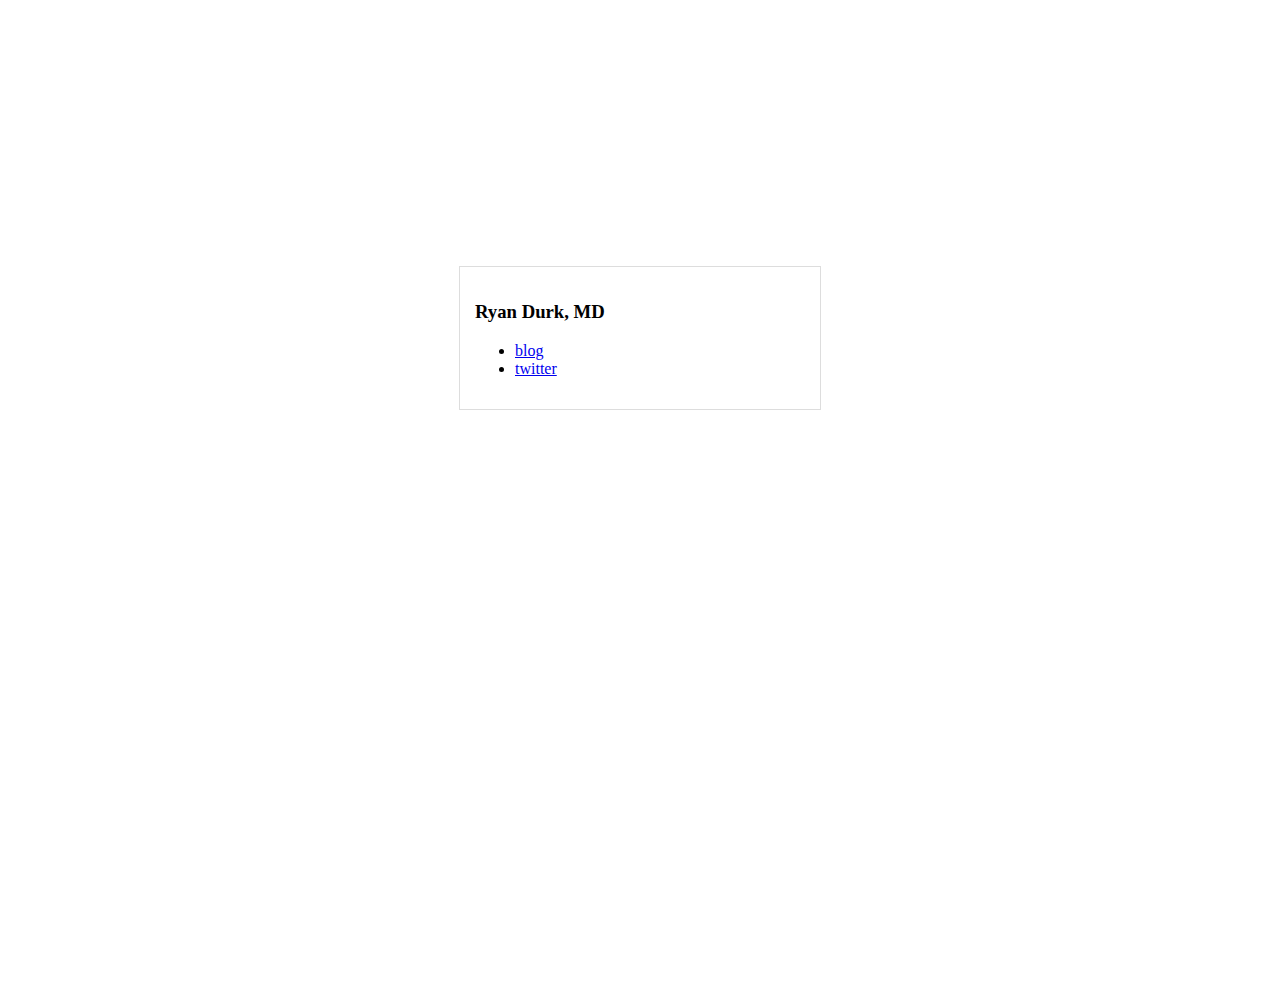
<file: index.html>
<!DOCTYPE html>
<html lang="en">
    <head>
	<meta name="generator" content="Hugo 0.54.0" />
        <meta charset="utf-8">
        <meta http-equiv="X-UA-Compatible" content="IE=edge">
        <meta name="viewport" content="width=device-width, initial-scale=1, shrink-to-fit=no">
        <meta name="description" content="">
        <meta name="author" content="">
        <title>Ryan Durk, MD</title>
	<link rel="stylesheet" href="https://stackpath.bootstrapcdn.com/bootstrap/4.1.3/css/bootstrap.min.css" integrity="sha384-MCw98/SFnGE8fJT3GXwEOngsV7Zt27NXFoaoApmYm81iuXoPkFOJwJ8ERdknLPMO" crossorigin="anonymous">
    <link rel="stylesheet" href="/homepage.css">
    </head>
    <body class="text-center">
        <div class="block">
                    <h3>Ryan Durk, MD</h3> 
                    <ul class="nav justify-content-center">
                        <li class="nav-item">
                            <a class="nav-link" href="/blog">blog</a>
                        </li>
                        <li class="nav-item">
                            <a class="nav-link" href="https://twitter.com/RyanDurk">twitter</a>
                        </li>
                    </ul>
        </div>
    </body>
</html>
</file>
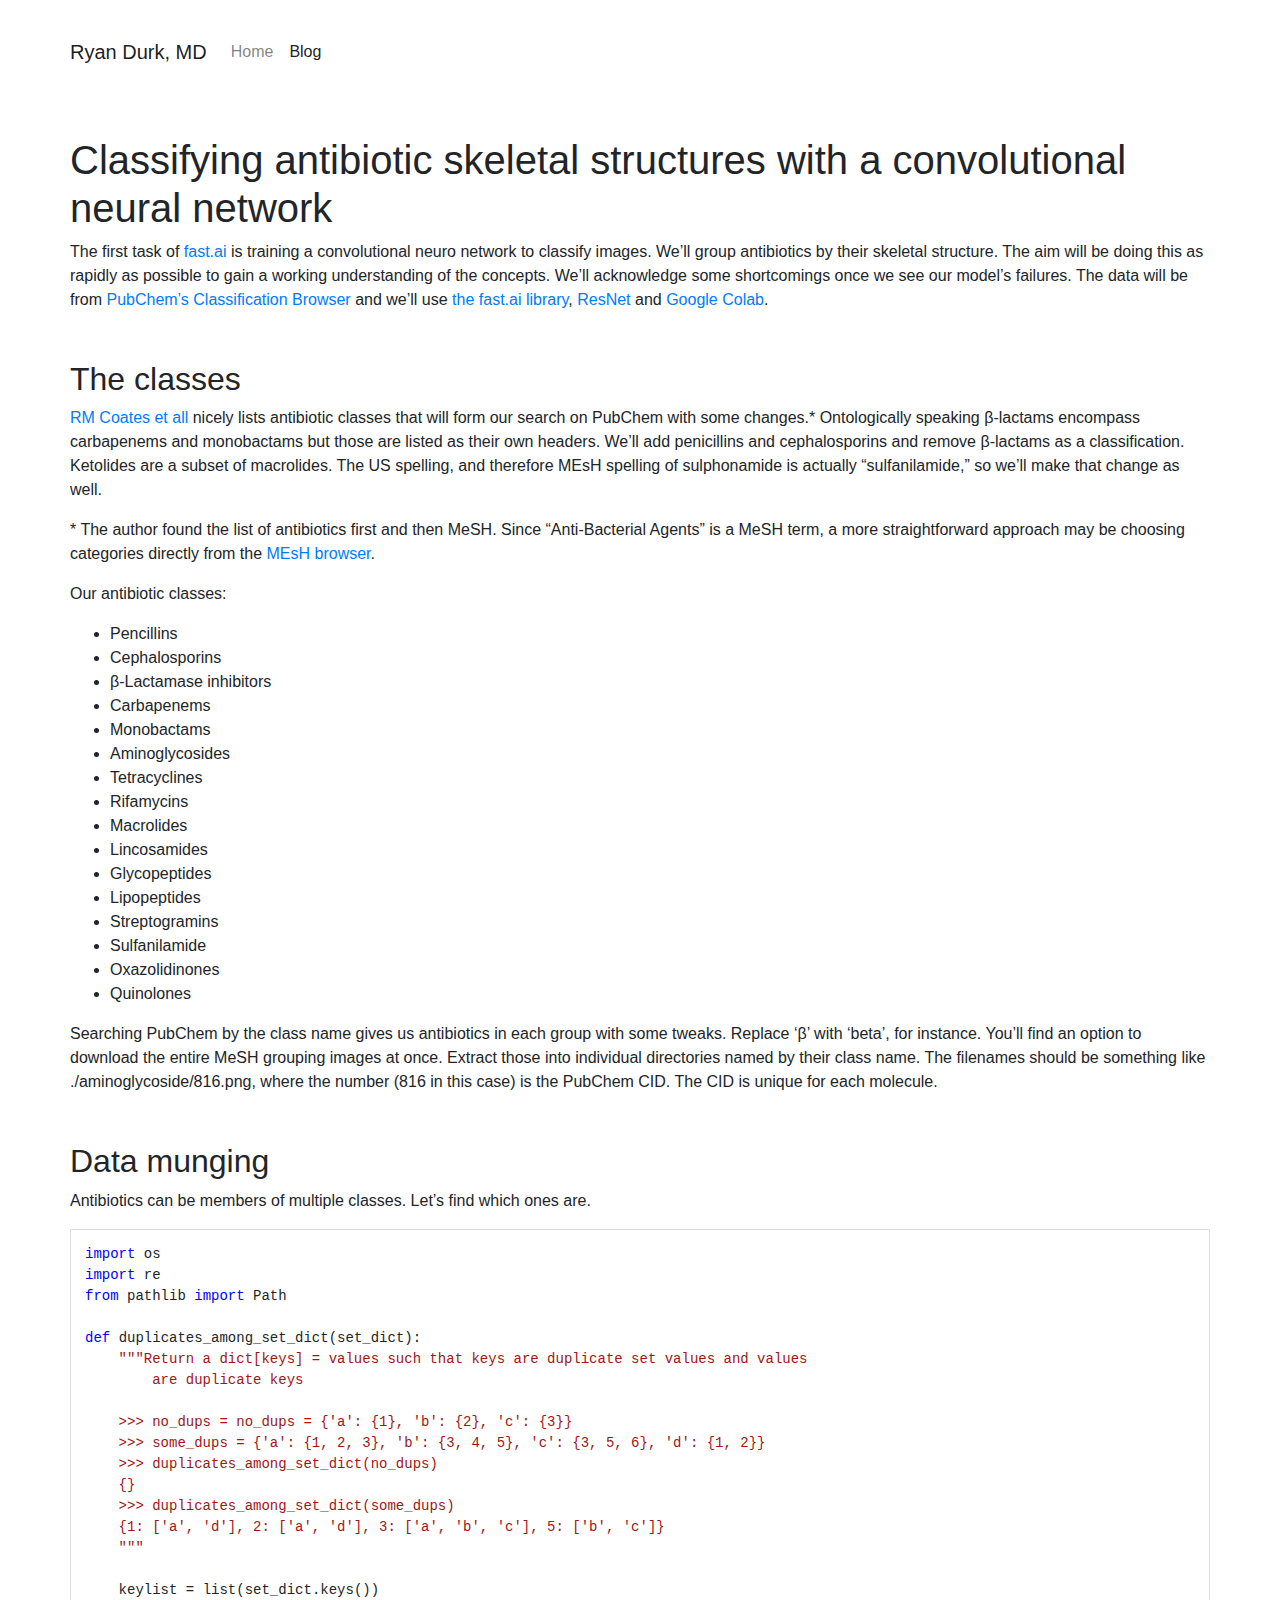
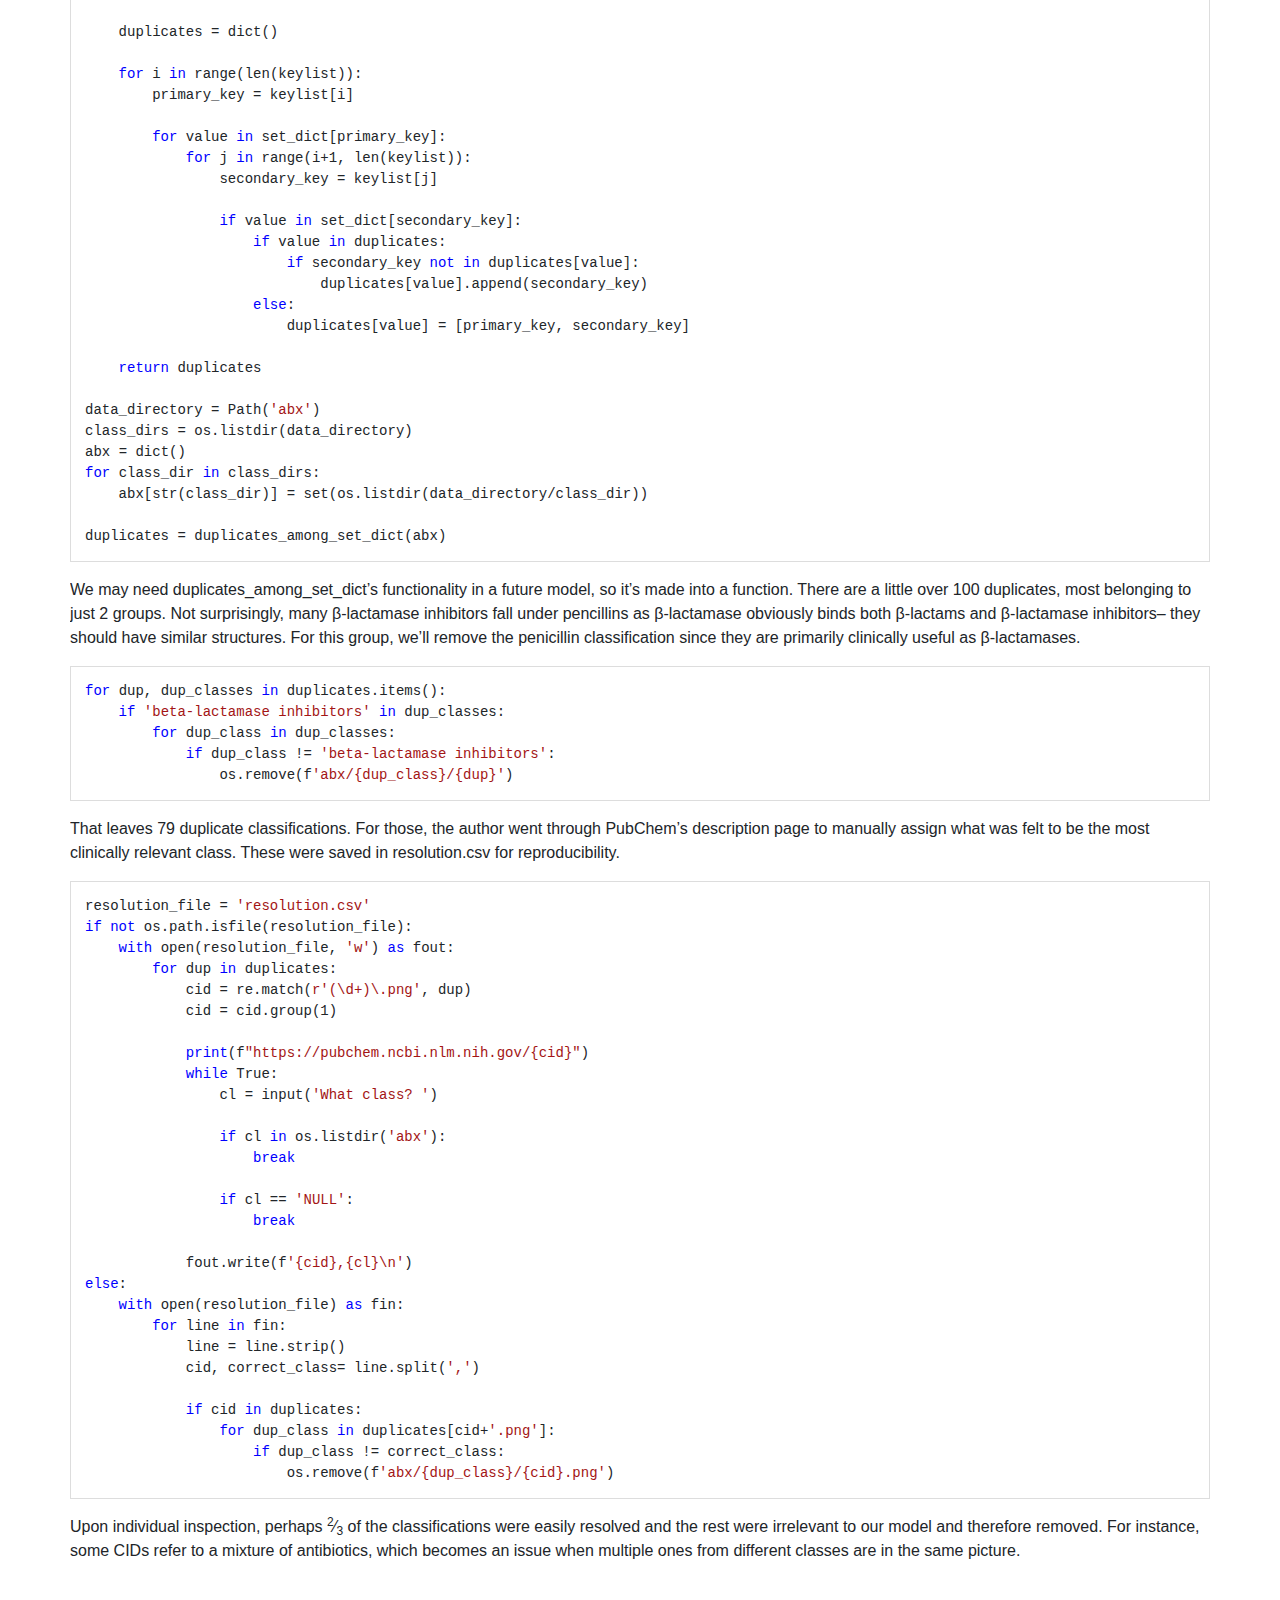
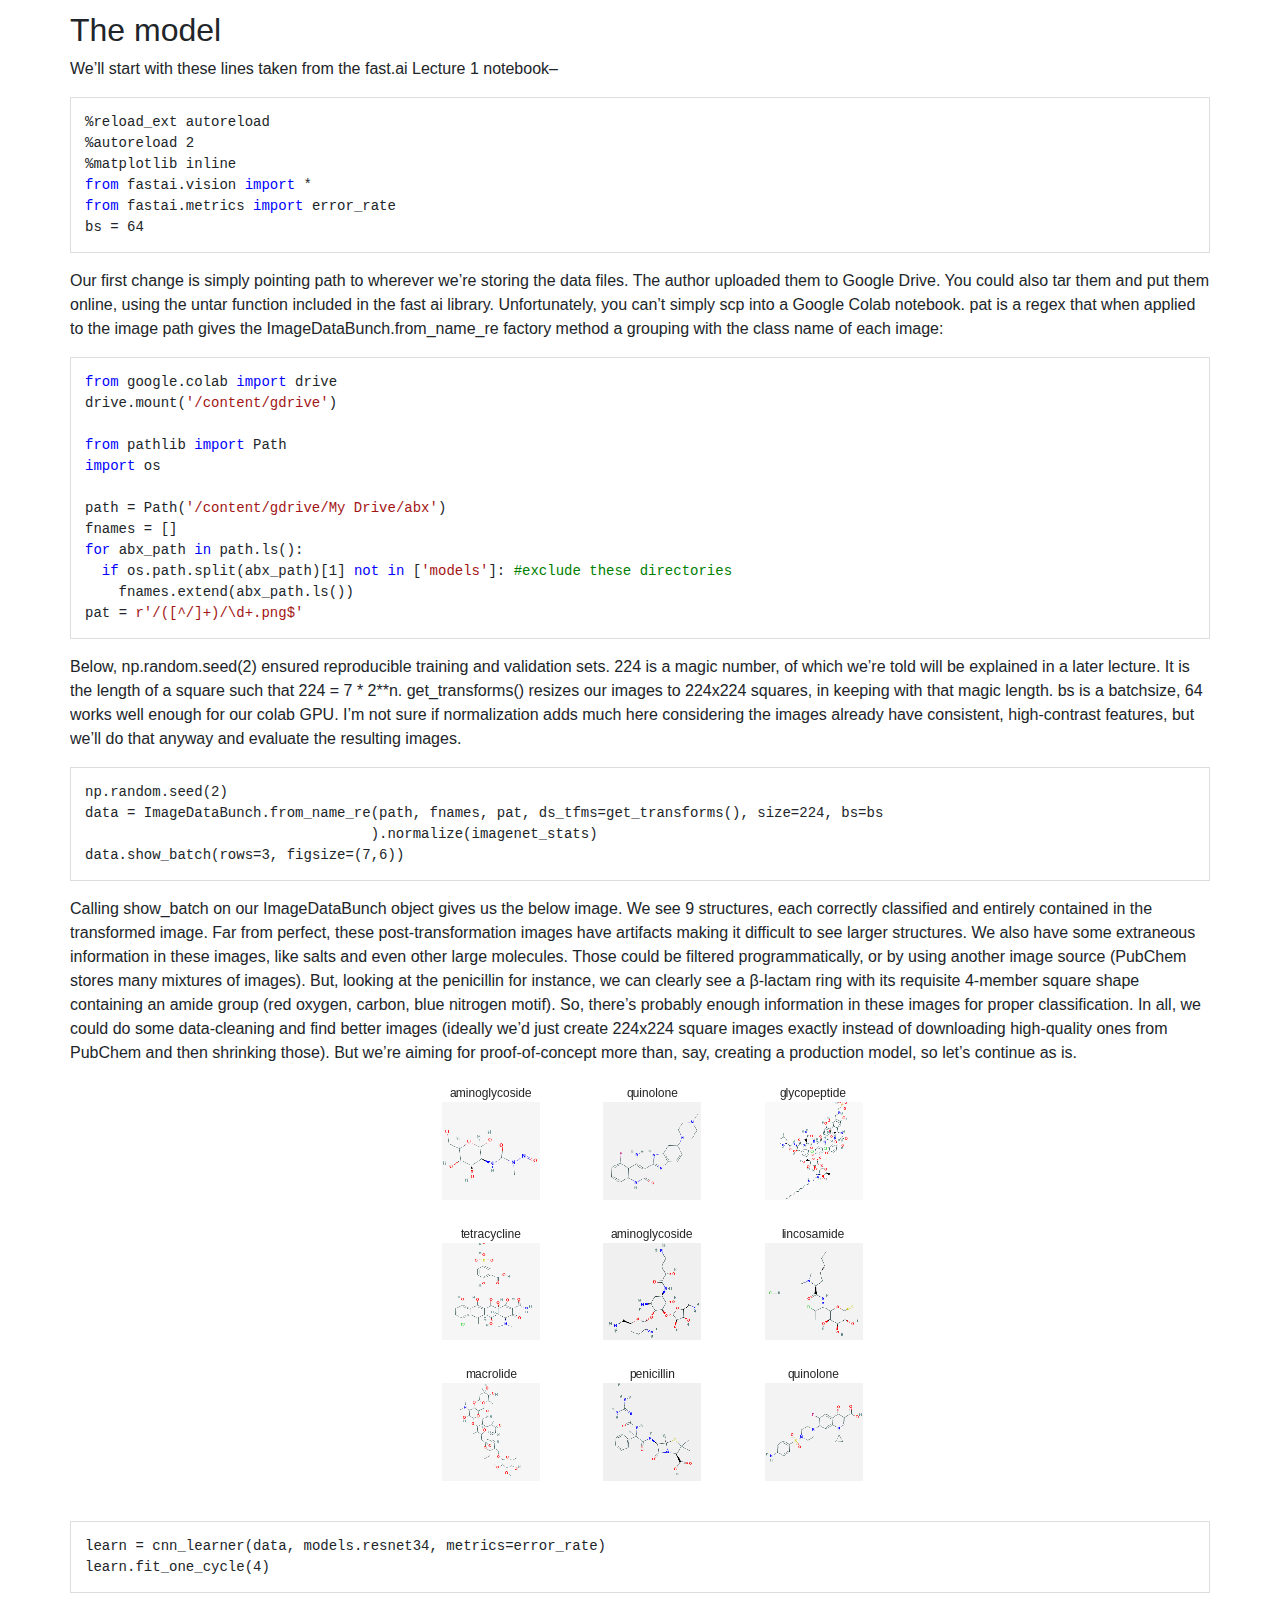
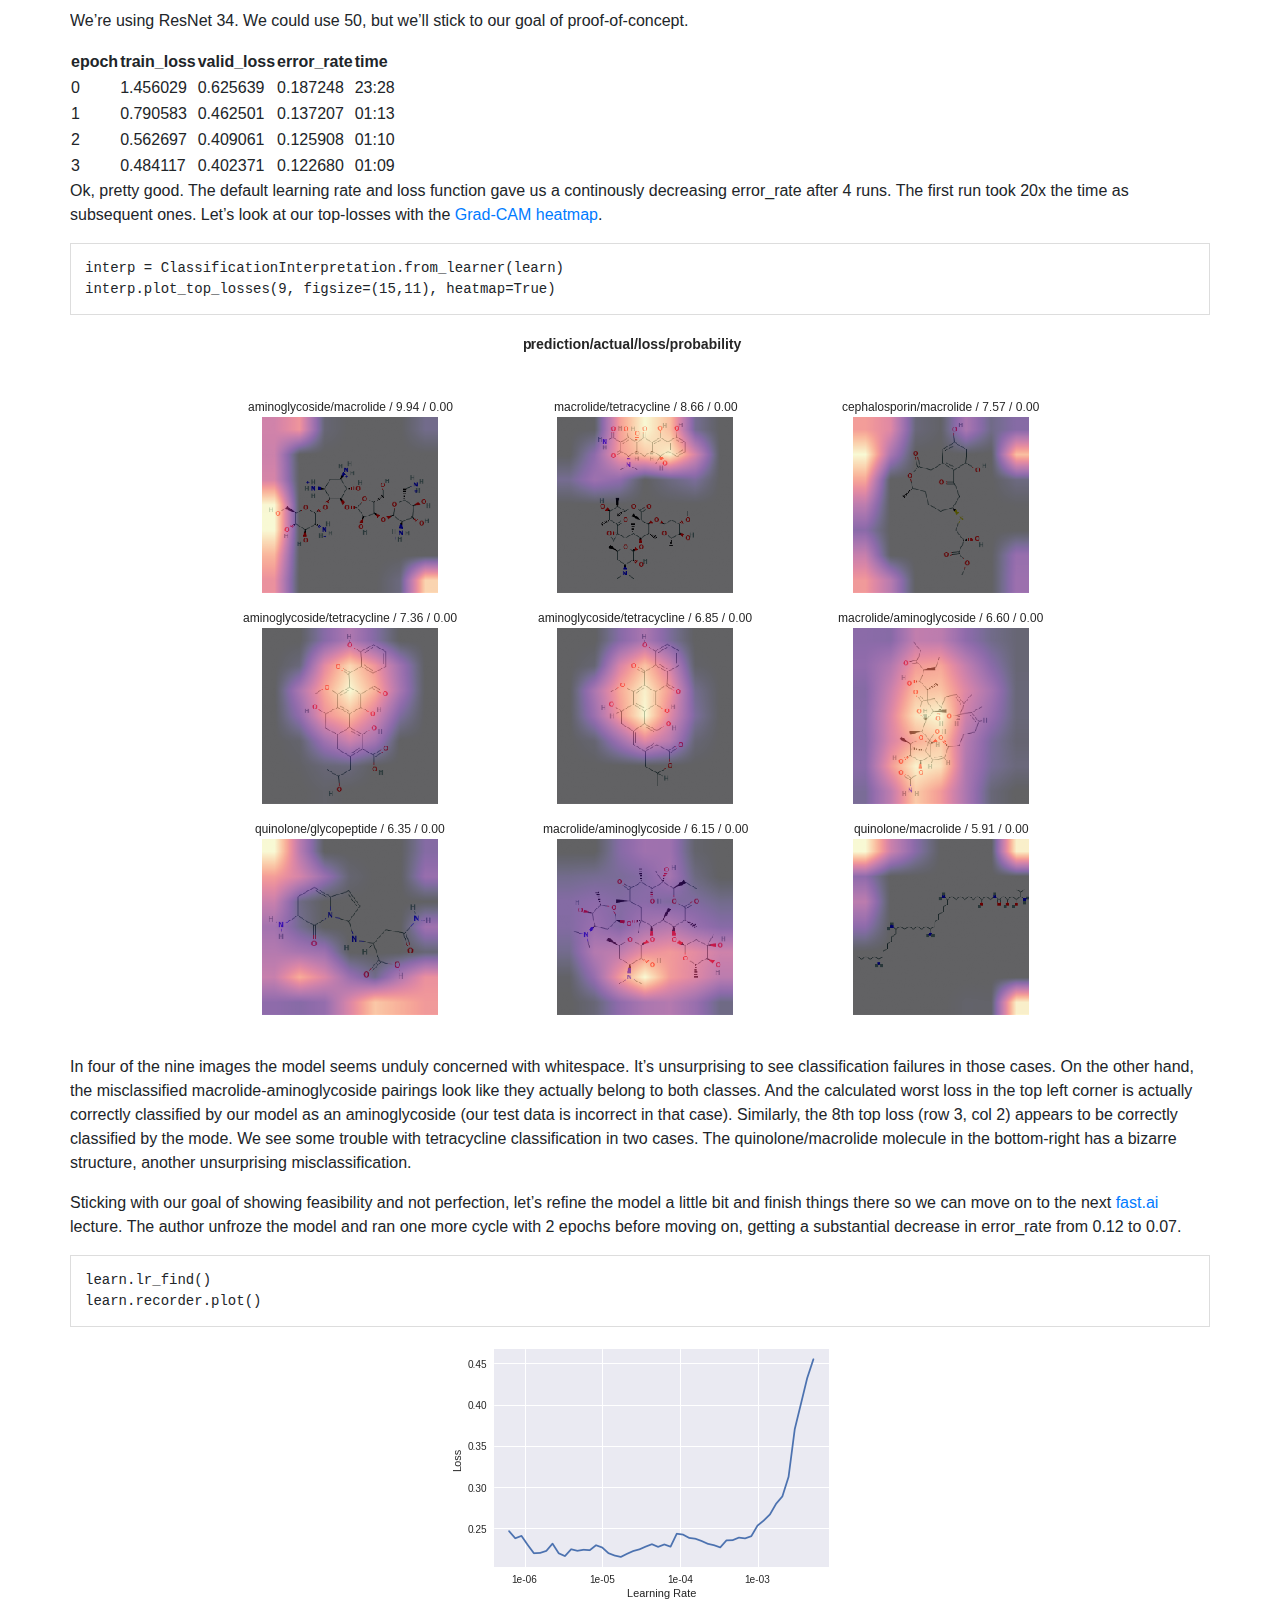
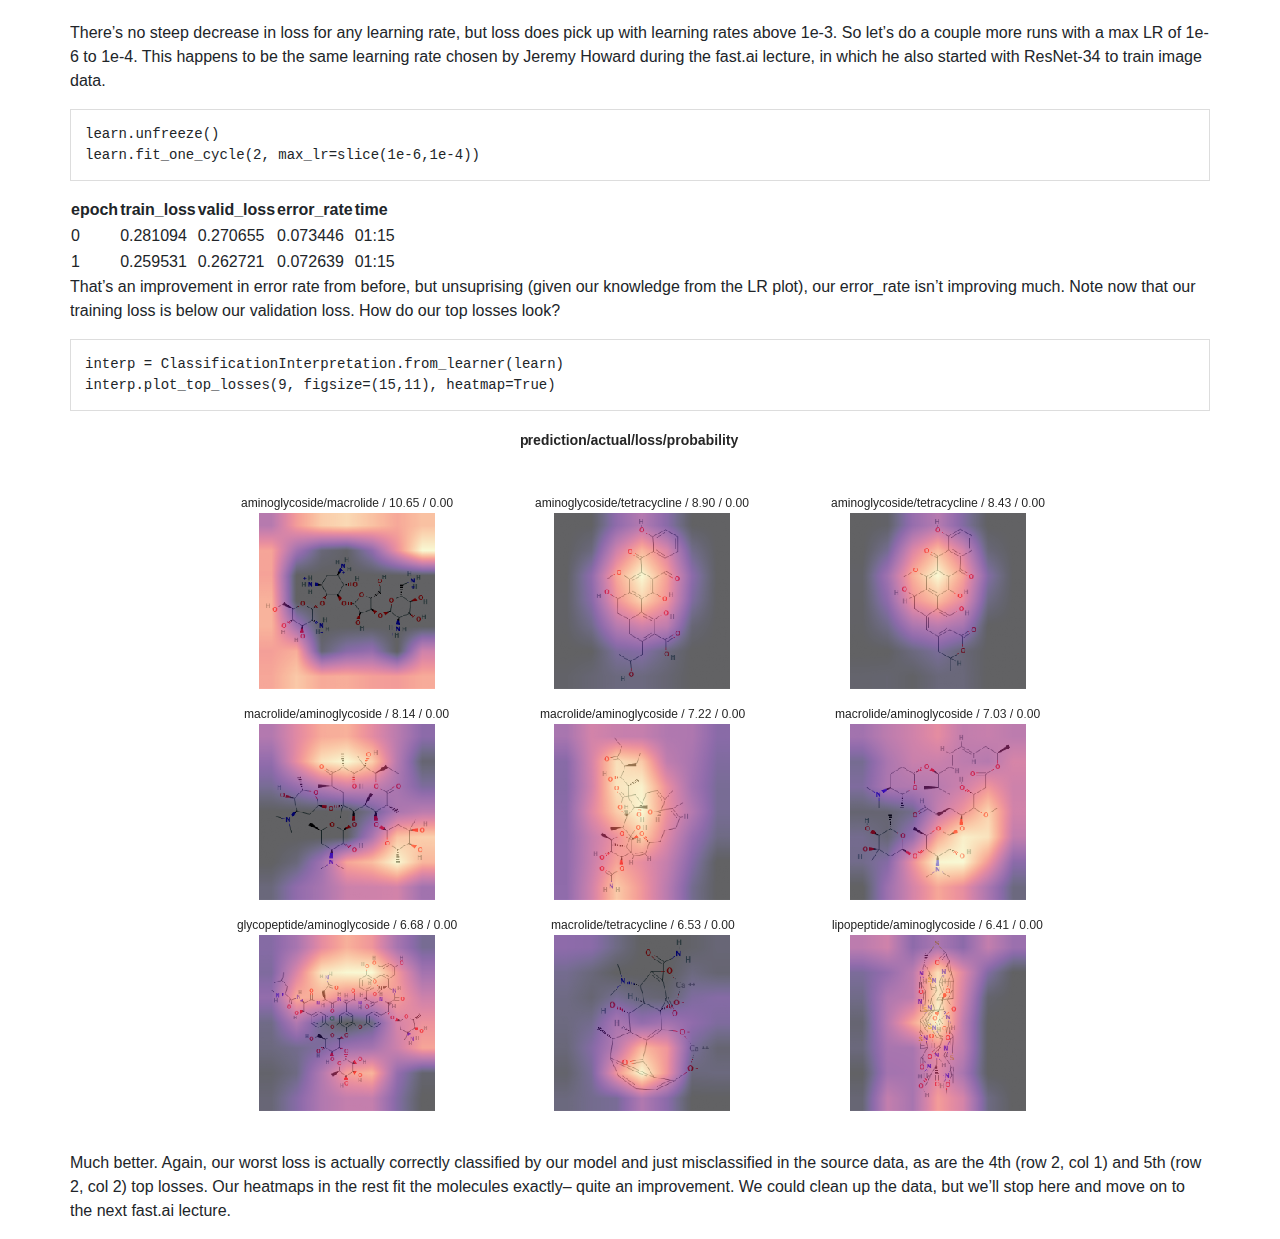
<file: blog/abx-cnn-classification/index.html>
<!DOCTYPE html> 
<html lang="en"> 
    <head> 
        <meta charset="utf-8"> 
        <meta http-equiv="X-UA-Compatible" content="IE=edge"> 
        <meta name="viewport" content="width=device-width, initial-scale=1, shrink-to-fit=no"> 
        <meta name="description" content=""> 
        <meta name="author" content=""> 
        <title>Classifying antibiotic skeletal structures with a convolutional neural network</title>         
        <link rel="stylesheet" href="https://stackpath.bootstrapcdn.com/bootstrap/4.3.1/css/bootstrap.min.css" integrity="sha384-ggOyR0iXCbMQv3Xipma34MD+dH/1fQ784/j6cY/iJTQUOhcWr7x9JvoRxT2MZw1T" crossorigin="anonymous">
        <link rel="stylesheet" href="/syntax.css">
        <link rel="stylesheet" href="/style.css"> 
    </head>     
    <body> 
        <div class="container"> 
            <div class="row"> 
                <div class="col-xs-12"> 
                    <nav class="navbar navbar-expand-lg navbar-light"> 
                        <a class="navbar-brand" href="/">Ryan Durk, MD</a> 
                        <button class="navbar-toggler" type="button" data-toggle="collapse" data-target="#navbarToggler25" aria-controls="navbarTogglerDemo01" aria-expanded="false" aria-label="Toggle navigation"> 
                            <span class="navbar-toggler-icon"></span> 
                        </button>                         

                        <div class="collapse navbar-collapse" id="navbarToggler25"> 
                            <ul class="navbar-nav mr-auto mt-2 mt-lg-0"> 
                                <li class="nav-item"> 
                                    <a class="nav-link" href="/">Home <span class="sr-only">(current)</span></a> 
                                </li>                                 

                                <li class="nav-item active">
                                    <a class="nav-link" href="/blog">Blog</a>
                                </li>                                                                                                   
                            </ul>                                                          
                        </div>                         
                    </nav>                     
                </div>
                <div class="col-xs-12 scroll_x"> 
                    <section id="main">
                        <h1 id="title">Classifying antibiotic skeletal structures with a convolutional neural network</h1>
                            <article id="content">
                            

<p>The first task of <a href="https://www.fast.ai">fast.ai</a> is training a convolutional neuro network to classify images. We&rsquo;ll group antibiotics by their skeletal structure. The aim will be doing this as rapidly as possible to gain a working understanding of the concepts. We&rsquo;ll acknowledge some shortcomings once we see our model&rsquo;s failures. The data will be from <a href="https://pubchem.ncbi.nlm.nih.gov/classification/#hid=1">PubChem&rsquo;s Classification Browser</a> and we&rsquo;ll use <a href="https://docs.fast.ai/">the fast.ai library</a>, <a href="https://arxiv.org/abs/1512.03385">ResNet</a> and <a href="https://colab.research.google.com/">Google Colab</a>.</p>

<h2 id="the-classes">The classes</h2>

<p><a href="https://www.ncbi.nlm.nih.gov/pmc/articles/PMC3085877/">RM Coates et all</a> nicely lists antibiotic classes that will form our search on PubChem with some changes.* Ontologically speaking  &beta;-lactams encompass carbapenems and monobactams but those are listed as their own headers. We&rsquo;ll add penicillins and cephalosporins and remove &beta;-lactams as a classification. Ketolides are a subset of macrolides. The US spelling, and therefore MEsH spelling of sulphonamide is actually &ldquo;sulfanilamide,&rdquo; so we&rsquo;ll make that change as well.</p>

<p>* The author found the list of antibiotics first and then MeSH. Since &ldquo;Anti-Bacterial Agents&rdquo; is a MeSH term, a more straightforward approach may be choosing categories directly from the <a href="https://meshb.nlm.nih.gov/record/ui?name=Anti-Bacterial%20Agents">MEsH browser</a>.</p>

<p>Our antibiotic classes:</p>

<ul>
<li>Pencillins</li>
<li>Cephalosporins</li>
<li>&beta;-Lactamase inhibitors</li>
<li>Carbapenems</li>
<li>Monobactams</li>
<li>Aminoglycosides</li>
<li>Tetracyclines</li>
<li>Rifamycins</li>
<li>Macrolides</li>
<li>Lincosamides</li>
<li>Glycopeptides</li>
<li>Lipopeptides</li>
<li>Streptogramins</li>
<li>Sulfanilamide</li>
<li>Oxazolidinones</li>
<li>Quinolones</li>
</ul>

<p>Searching PubChem by the class name gives us antibiotics in each group with some tweaks. Replace &lsquo;&beta;&rsquo; with &lsquo;beta&rsquo;, for instance. You&rsquo;ll find an option to download the entire MeSH grouping images at once. Extract those into individual directories named by their class name. The filenames should be something like ./aminoglycoside/816.png, where the number (816 in this case) is the PubChem CID. The CID is unique for each molecule.</p>

<h2 id="data-munging">Data munging</h2>

<p>Antibiotics can be members of multiple classes. Let&rsquo;s find which ones are.</p>
<div class="highlight"><pre class="chroma"><code class="language-duplicates.py" data-lang="duplicates.py"><span class="kn">import</span> <span class="nn">os</span>
<span class="kn">import</span> <span class="nn">re</span>
<span class="kn">from</span> <span class="nn">pathlib</span> <span class="kn">import</span> <span class="n">Path</span>

<span class="k">def</span> <span class="nf">duplicates_among_set_dict</span><span class="p">(</span><span class="n">set_dict</span><span class="p">):</span>
    <span class="s2">&#34;&#34;&#34;Return a dict[keys] = values such that keys are duplicate set values and values
</span><span class="s2">        are duplicate keys
</span><span class="s2">
</span><span class="s2">    &gt;&gt;&gt; no_dups = no_dups = {&#39;a&#39;: {1}, &#39;b&#39;: {2}, &#39;c&#39;: {3}}
</span><span class="s2">    &gt;&gt;&gt; some_dups = {&#39;a&#39;: {1, 2, 3}, &#39;b&#39;: {3, 4, 5}, &#39;c&#39;: {3, 5, 6}, &#39;d&#39;: {1, 2}}
</span><span class="s2">    &gt;&gt;&gt; duplicates_among_set_dict(no_dups)
</span><span class="s2">    {}
</span><span class="s2">    &gt;&gt;&gt; duplicates_among_set_dict(some_dups)
</span><span class="s2">    {1: [&#39;a&#39;, &#39;d&#39;], 2: [&#39;a&#39;, &#39;d&#39;], 3: [&#39;a&#39;, &#39;b&#39;, &#39;c&#39;], 5: [&#39;b&#39;, &#39;c&#39;]}
</span><span class="s2">    &#34;&#34;&#34;</span>

    <span class="n">keylist</span> <span class="o">=</span> <span class="nb">list</span><span class="p">(</span><span class="n">set_dict</span><span class="o">.</span><span class="n">keys</span><span class="p">())</span>

    <span class="n">duplicates</span> <span class="o">=</span> <span class="nb">dict</span><span class="p">()</span>

    <span class="k">for</span> <span class="n">i</span> <span class="ow">in</span> <span class="nb">range</span><span class="p">(</span><span class="nb">len</span><span class="p">(</span><span class="n">keylist</span><span class="p">)):</span>
        <span class="n">primary_key</span> <span class="o">=</span> <span class="n">keylist</span><span class="p">[</span><span class="n">i</span><span class="p">]</span>

        <span class="k">for</span> <span class="n">value</span> <span class="ow">in</span> <span class="n">set_dict</span><span class="p">[</span><span class="n">primary_key</span><span class="p">]:</span>
            <span class="k">for</span> <span class="n">j</span> <span class="ow">in</span> <span class="nb">range</span><span class="p">(</span><span class="n">i</span><span class="o">+</span><span class="mi">1</span><span class="p">,</span> <span class="nb">len</span><span class="p">(</span><span class="n">keylist</span><span class="p">)):</span>
                <span class="n">secondary_key</span> <span class="o">=</span> <span class="n">keylist</span><span class="p">[</span><span class="n">j</span><span class="p">]</span>

                <span class="k">if</span> <span class="n">value</span> <span class="ow">in</span> <span class="n">set_dict</span><span class="p">[</span><span class="n">secondary_key</span><span class="p">]:</span>
                    <span class="k">if</span> <span class="n">value</span> <span class="ow">in</span> <span class="n">duplicates</span><span class="p">:</span>
                        <span class="k">if</span> <span class="n">secondary_key</span> <span class="ow">not</span> <span class="ow">in</span> <span class="n">duplicates</span><span class="p">[</span><span class="n">value</span><span class="p">]:</span>
                            <span class="n">duplicates</span><span class="p">[</span><span class="n">value</span><span class="p">]</span><span class="o">.</span><span class="n">append</span><span class="p">(</span><span class="n">secondary_key</span><span class="p">)</span>
                    <span class="k">else</span><span class="p">:</span>
                        <span class="n">duplicates</span><span class="p">[</span><span class="n">value</span><span class="p">]</span> <span class="o">=</span> <span class="p">[</span><span class="n">primary_key</span><span class="p">,</span> <span class="n">secondary_key</span><span class="p">]</span>
    
    <span class="k">return</span> <span class="n">duplicates</span>

<span class="n">data_directory</span> <span class="o">=</span> <span class="n">Path</span><span class="p">(</span><span class="s1">&#39;abx&#39;</span><span class="p">)</span>
<span class="n">class_dirs</span> <span class="o">=</span> <span class="n">os</span><span class="o">.</span><span class="n">listdir</span><span class="p">(</span><span class="n">data_directory</span><span class="p">)</span>
<span class="n">abx</span> <span class="o">=</span> <span class="nb">dict</span><span class="p">()</span>
<span class="k">for</span> <span class="n">class_dir</span> <span class="ow">in</span> <span class="n">class_dirs</span><span class="p">:</span>
    <span class="n">abx</span><span class="p">[</span><span class="nb">str</span><span class="p">(</span><span class="n">class_dir</span><span class="p">)]</span> <span class="o">=</span> <span class="nb">set</span><span class="p">(</span><span class="n">os</span><span class="o">.</span><span class="n">listdir</span><span class="p">(</span><span class="n">data_directory</span><span class="o">/</span><span class="n">class_dir</span><span class="p">))</span>

<span class="n">duplicates</span> <span class="o">=</span> <span class="n">duplicates_among_set_dict</span><span class="p">(</span><span class="n">abx</span><span class="p">)</span></code></pre></div>
<p>We may need duplicates_among_set_dict&rsquo;s functionality in a future model, so it&rsquo;s made into a function. There are a little over 100 duplicates, most belonging to just 2 groups. Not surprisingly, many &beta;-lactamase inhibitors fall under pencillins as &beta;-lactamase obviously binds both &beta;-lactams and &beta;-lactamase inhibitors&ndash; they should have similar structures. For this group, we&rsquo;ll remove the penicillin classification since they are primarily clinically useful as &beta;-lactamases.</p>
<div class="highlight"><pre class="chroma"><code class="language-duplicates.py" data-lang="duplicates.py"><span class="k">for</span> <span class="n">dup</span><span class="p">,</span> <span class="n">dup_classes</span> <span class="ow">in</span> <span class="n">duplicates</span><span class="o">.</span><span class="n">items</span><span class="p">():</span>
    <span class="k">if</span> <span class="s1">&#39;beta-lactamase inhibitors&#39;</span> <span class="ow">in</span> <span class="n">dup_classes</span><span class="p">:</span>
        <span class="k">for</span> <span class="n">dup_class</span> <span class="ow">in</span> <span class="n">dup_classes</span><span class="p">:</span>
            <span class="k">if</span> <span class="n">dup_class</span> <span class="o">!=</span> <span class="s1">&#39;beta-lactamase inhibitors&#39;</span><span class="p">:</span>
                <span class="n">os</span><span class="o">.</span><span class="n">remove</span><span class="p">(</span><span class="n">f</span><span class="s1">&#39;abx/{dup_class}/{dup}&#39;</span><span class="p">)</span></code></pre></div>
<p>That leaves 79 duplicate classifications. For those, the author went through PubChem&rsquo;s description page to manually assign what was felt to be the most clinically relevant class. These were saved in resolution.csv for reproducibility.</p>
<div class="highlight"><pre class="chroma"><code class="language-duplicates.py" data-lang="duplicates.py"><span class="n">resolution_file</span> <span class="o">=</span> <span class="s1">&#39;resolution.csv&#39;</span>
<span class="k">if</span> <span class="ow">not</span> <span class="n">os</span><span class="o">.</span><span class="n">path</span><span class="o">.</span><span class="n">isfile</span><span class="p">(</span><span class="n">resolution_file</span><span class="p">):</span>
    <span class="k">with</span> <span class="nb">open</span><span class="p">(</span><span class="n">resolution_file</span><span class="p">,</span> <span class="s1">&#39;w&#39;</span><span class="p">)</span> <span class="k">as</span> <span class="n">fout</span><span class="p">:</span>
        <span class="k">for</span> <span class="n">dup</span> <span class="ow">in</span> <span class="n">duplicates</span><span class="p">:</span>
            <span class="n">cid</span> <span class="o">=</span> <span class="n">re</span><span class="o">.</span><span class="n">match</span><span class="p">(</span><span class="sa">r</span><span class="s1">&#39;(\d+)\.png&#39;</span><span class="p">,</span> <span class="n">dup</span><span class="p">)</span>
            <span class="n">cid</span> <span class="o">=</span> <span class="n">cid</span><span class="o">.</span><span class="n">group</span><span class="p">(</span><span class="mi">1</span><span class="p">)</span>

            <span class="k">print</span><span class="p">(</span><span class="n">f</span><span class="s2">&#34;https://pubchem.ncbi.nlm.nih.gov/{cid}&#34;</span><span class="p">)</span>
            <span class="k">while</span> <span class="bp">True</span><span class="p">:</span>
                <span class="n">cl</span> <span class="o">=</span> <span class="nb">input</span><span class="p">(</span><span class="s1">&#39;What class? &#39;</span><span class="p">)</span>

                <span class="k">if</span> <span class="n">cl</span> <span class="ow">in</span> <span class="n">os</span><span class="o">.</span><span class="n">listdir</span><span class="p">(</span><span class="s1">&#39;abx&#39;</span><span class="p">):</span>
                    <span class="k">break</span>
                
                <span class="k">if</span> <span class="n">cl</span> <span class="o">==</span> <span class="s1">&#39;NULL&#39;</span><span class="p">:</span>
                    <span class="k">break</span>
            
            <span class="n">fout</span><span class="o">.</span><span class="n">write</span><span class="p">(</span><span class="n">f</span><span class="s1">&#39;{cid},{cl}</span><span class="se">\n</span><span class="s1">&#39;</span><span class="p">)</span>
<span class="k">else</span><span class="p">:</span>
    <span class="k">with</span> <span class="nb">open</span><span class="p">(</span><span class="n">resolution_file</span><span class="p">)</span> <span class="k">as</span> <span class="n">fin</span><span class="p">:</span>
        <span class="k">for</span> <span class="n">line</span> <span class="ow">in</span> <span class="n">fin</span><span class="p">:</span>
            <span class="n">line</span> <span class="o">=</span> <span class="n">line</span><span class="o">.</span><span class="n">strip</span><span class="p">()</span>
            <span class="n">cid</span><span class="p">,</span> <span class="n">correct_class</span><span class="o">=</span> <span class="n">line</span><span class="o">.</span><span class="n">split</span><span class="p">(</span><span class="s1">&#39;,&#39;</span><span class="p">)</span>

            <span class="k">if</span> <span class="n">cid</span> <span class="ow">in</span> <span class="n">duplicates</span><span class="p">:</span>
                <span class="k">for</span> <span class="n">dup_class</span> <span class="ow">in</span> <span class="n">duplicates</span><span class="p">[</span><span class="n">cid</span><span class="o">+</span><span class="s1">&#39;.png&#39;</span><span class="p">]:</span>
                    <span class="k">if</span> <span class="n">dup_class</span> <span class="o">!=</span> <span class="n">correct_class</span><span class="p">:</span>
                        <span class="n">os</span><span class="o">.</span><span class="n">remove</span><span class="p">(</span><span class="n">f</span><span class="s1">&#39;abx/{dup_class}/{cid}.png&#39;</span><span class="p">)</span></code></pre></div>
<p>Upon individual inspection, perhaps <sup>2</sup>&frasl;<sub>3</sub> of the classifications were easily resolved and the rest were irrelevant to our model and therefore removed. For instance, some CIDs refer to a mixture of antibiotics, which becomes an issue when multiple ones from different classes are in the same picture.</p>

<h2 id="the-model">The model</h2>

<p>We&rsquo;ll start with these lines taken from the fast.ai Lecture 1 notebook&ndash;</p>
<div class="highlight"><pre class="chroma"><code class="language-model.py" data-lang="model.py"><span class="o">%</span><span class="n">reload_ext</span> <span class="n">autoreload</span>
<span class="o">%</span><span class="n">autoreload</span> <span class="mi">2</span>
<span class="o">%</span><span class="n">matplotlib</span> <span class="n">inline</span>
<span class="kn">from</span> <span class="nn">fastai.vision</span> <span class="kn">import</span> <span class="o">*</span>
<span class="kn">from</span> <span class="nn">fastai.metrics</span> <span class="kn">import</span> <span class="n">error_rate</span>
<span class="n">bs</span> <span class="o">=</span> <span class="mi">64</span></code></pre></div>
<p>Our first change is simply pointing path to wherever we&rsquo;re storing the data files. The author uploaded them to Google Drive. You could also tar them and put them online, using the untar function included in the fast ai library. Unfortunately, you can&rsquo;t simply scp into a Google Colab notebook. pat is a regex that when applied to the image path gives the ImageDataBunch.from_name_re factory method a grouping with the class name of each image:</p>
<div class="highlight"><pre class="chroma"><code class="language-model.py" data-lang="model.py"><span class="kn">from</span> <span class="nn">google.colab</span> <span class="kn">import</span> <span class="n">drive</span>
<span class="n">drive</span><span class="o">.</span><span class="n">mount</span><span class="p">(</span><span class="s1">&#39;/content/gdrive&#39;</span><span class="p">)</span>

<span class="kn">from</span> <span class="nn">pathlib</span> <span class="kn">import</span> <span class="n">Path</span>
<span class="kn">import</span> <span class="nn">os</span>

<span class="n">path</span> <span class="o">=</span> <span class="n">Path</span><span class="p">(</span><span class="s1">&#39;/content/gdrive/My Drive/abx&#39;</span><span class="p">)</span>
<span class="n">fnames</span> <span class="o">=</span> <span class="p">[]</span>
<span class="k">for</span> <span class="n">abx_path</span> <span class="ow">in</span> <span class="n">path</span><span class="o">.</span><span class="n">ls</span><span class="p">():</span>
  <span class="k">if</span> <span class="n">os</span><span class="o">.</span><span class="n">path</span><span class="o">.</span><span class="n">split</span><span class="p">(</span><span class="n">abx_path</span><span class="p">)[</span><span class="mi">1</span><span class="p">]</span> <span class="ow">not</span> <span class="ow">in</span> <span class="p">[</span><span class="s1">&#39;models&#39;</span><span class="p">]:</span> <span class="c1">#exclude these directories</span>
    <span class="n">fnames</span><span class="o">.</span><span class="n">extend</span><span class="p">(</span><span class="n">abx_path</span><span class="o">.</span><span class="n">ls</span><span class="p">())</span>
<span class="n">pat</span> <span class="o">=</span> <span class="sa">r</span><span class="s1">&#39;/([^/]+)/\d+.png$&#39;</span></code></pre></div>
<p>Below, np.random.seed(2) ensured reproducible training and validation sets. 224 is a magic number, of which we&rsquo;re told will be explained in a later lecture. It is the length of a square such that 224 = 7 * 2**n. get_transforms() resizes our images to 224x224 squares, in keeping with that magic length. bs is a batchsize, 64 works well enough for our colab GPU. I&rsquo;m not sure if normalization adds much here considering the images already have consistent, high-contrast features, but we&rsquo;ll do that anyway and evaluate the resulting images.</p>
<div class="highlight"><pre class="chroma"><code class="language-model.py" data-lang="model.py"><span class="n">np</span><span class="o">.</span><span class="n">random</span><span class="o">.</span><span class="n">seed</span><span class="p">(</span><span class="mi">2</span><span class="p">)</span>
<span class="n">data</span> <span class="o">=</span> <span class="n">ImageDataBunch</span><span class="o">.</span><span class="n">from_name_re</span><span class="p">(</span><span class="n">path</span><span class="p">,</span> <span class="n">fnames</span><span class="p">,</span> <span class="n">pat</span><span class="p">,</span> <span class="n">ds_tfms</span><span class="o">=</span><span class="n">get_transforms</span><span class="p">(),</span> <span class="n">size</span><span class="o">=</span><span class="mi">224</span><span class="p">,</span> <span class="n">bs</span><span class="o">=</span><span class="n">bs</span>
                                  <span class="p">)</span><span class="o">.</span><span class="n">normalize</span><span class="p">(</span><span class="n">imagenet_stats</span><span class="p">)</span>
<span class="n">data</span><span class="o">.</span><span class="n">show_batch</span><span class="p">(</span><span class="n">rows</span><span class="o">=</span><span class="mi">3</span><span class="p">,</span> <span class="n">figsize</span><span class="o">=</span><span class="p">(</span><span class="mi">7</span><span class="p">,</span><span class="mi">6</span><span class="p">))</span></code></pre></div>
<p>Calling show_batch on our ImageDataBunch object gives us the below image. We see 9 structures, each correctly classified and entirely contained in the transformed image. Far from perfect, these post-transformation images have artifacts making it difficult to see larger structures. We also have some extraneous information in these images, like salts and even other large molecules. Those could be filtered programmatically, or by using another image source (PubChem stores many mixtures of images). But, looking at the penicillin for instance, we can clearly see a &beta;-lactam ring with its requisite 4-member square shape containing an amide group (red oxygen, carbon, blue nitrogen motif). So, there&rsquo;s probably enough information in these images for proper classification. In all, we could do some data-cleaning and find better images (ideally we&rsquo;d just create 224x224 square images exactly instead of downloading high-quality ones from PubChem and then shrinking those). But we&rsquo;re aiming for proof-of-concept more than, say, creating a production model, so let&rsquo;s continue as is.
<figure class="center_text">
    <img src="/lec_1_show_batch.png"
         alt="data.show_batch"/> 
</figure>
</p>
<div class="highlight"><pre class="chroma"><code class="language-model.py" data-lang="model.py"><span class="n">learn</span> <span class="o">=</span> <span class="n">cnn_learner</span><span class="p">(</span><span class="n">data</span><span class="p">,</span> <span class="n">models</span><span class="o">.</span><span class="n">resnet34</span><span class="p">,</span> <span class="n">metrics</span><span class="o">=</span><span class="n">error_rate</span><span class="p">)</span>
<span class="n">learn</span><span class="o">.</span><span class="n">fit_one_cycle</span><span class="p">(</span><span class="mi">4</span><span class="p">)</span></code></pre></div>
<p>We&rsquo;re using ResNet 34. We could use 50, but we&rsquo;ll stick to our goal of proof-of-concept.</p>

<table>
<thead>
<tr>
<th>epoch</th>
<th>train_loss</th>
<th>valid_loss</th>
<th>error_rate</th>
<th>time</th>
</tr>
</thead>

<tbody>
<tr>
<td>0</td>
<td>1.456029</td>
<td>0.625639</td>
<td>0.187248</td>
<td>23:28</td>
</tr>

<tr>
<td>1</td>
<td>0.790583</td>
<td>0.462501</td>
<td>0.137207</td>
<td>01:13</td>
</tr>

<tr>
<td>2</td>
<td>0.562697</td>
<td>0.409061</td>
<td>0.125908</td>
<td>01:10</td>
</tr>

<tr>
<td>3</td>
<td>0.484117</td>
<td>0.402371</td>
<td>0.122680</td>
<td>01:09</td>
</tr>
</tbody>
</table>

<p>Ok, pretty good. The default learning rate and loss function gave us a continously decreasing error_rate after 4 runs. The first run took 20x the time as subsequent ones.
Let&rsquo;s look at our top-losses with the <a href="http://gradcam.cloudcv.org/">Grad-CAM heatmap</a>.</p>
<div class="highlight"><pre class="chroma"><code class="language-model.py" data-lang="model.py"><span class="n">interp</span> <span class="o">=</span> <span class="n">ClassificationInterpretation</span><span class="o">.</span><span class="n">from_learner</span><span class="p">(</span><span class="n">learn</span><span class="p">)</span>
<span class="n">interp</span><span class="o">.</span><span class="n">plot_top_losses</span><span class="p">(</span><span class="mi">9</span><span class="p">,</span> <span class="n">figsize</span><span class="o">=</span><span class="p">(</span><span class="mi">15</span><span class="p">,</span><span class="mi">11</span><span class="p">),</span> <span class="n">heatmap</span><span class="o">=</span><span class="bp">True</span><span class="p">)</span></code></pre></div>
<p><figure class="center_text">
    <img src="/lec_1_top_losses.png"
         alt="Top losses after 1 iteration"/> 
</figure>

In four of the nine images the model seems unduly concerned with whitespace. It&rsquo;s unsurprising to see classification failures in those cases. On the other hand, the misclassified macrolide-aminoglycoside pairings look like they actually belong to both classes. And the calculated worst loss in the top left corner is actually correctly classified by our model as an aminoglycoside (our test data is incorrect in that case). Similarly, the 8th top loss (row 3, col 2) appears to be correctly classified by the mode. We see some trouble with tetracycline classification in two cases. The quinolone/macrolide molecule in the bottom-right has a bizarre structure, another unsurprising misclassification.</p>

<p>Sticking with our goal of showing feasibility and not perfection, let&rsquo;s refine the model a little bit and finish things there so we can move on to the next <a href="https://www.fast.ai">fast.ai</a> lecture. The author unfroze the model and ran one more cycle with 2 epochs before moving on, getting a substantial decrease in error_rate from 0.12 to 0.07.</p>
<div class="highlight"><pre class="chroma"><code class="language-model.py" data-lang="model.py"><span class="n">learn</span><span class="o">.</span><span class="n">lr_find</span><span class="p">()</span>
<span class="n">learn</span><span class="o">.</span><span class="n">recorder</span><span class="o">.</span><span class="n">plot</span><span class="p">()</span></code></pre></div>
<p><figure class="center_text">
    <img src="/lec_1_lr.png"
         alt="Learning rate loss graph"/> 
</figure>

There&rsquo;s no steep decrease in loss for any learning rate, but loss does pick up with learning rates above 1e-3. So let&rsquo;s do a couple more runs with a max LR of 1e-6 to 1e-4. This happens to be the same learning rate chosen by Jeremy Howard during the fast.ai lecture, in which he also started with ResNet-34 to train image data.</p>
<div class="highlight"><pre class="chroma"><code class="language-model.py" data-lang="model.py"><span class="n">learn</span><span class="o">.</span><span class="n">unfreeze</span><span class="p">()</span>
<span class="n">learn</span><span class="o">.</span><span class="n">fit_one_cycle</span><span class="p">(</span><span class="mi">2</span><span class="p">,</span> <span class="n">max_lr</span><span class="o">=</span><span class="nb">slice</span><span class="p">(</span><span class="mf">1e-6</span><span class="p">,</span><span class="mf">1e-4</span><span class="p">))</span></code></pre></div>
<table>
<thead>
<tr>
<th>epoch</th>
<th>train_loss</th>
<th>valid_loss</th>
<th>error_rate</th>
<th>time</th>
</tr>
</thead>

<tbody>
<tr>
<td>0</td>
<td>0.281094</td>
<td>0.270655</td>
<td>0.073446</td>
<td>01:15</td>
</tr>

<tr>
<td>1</td>
<td>0.259531</td>
<td>0.262721</td>
<td>0.072639</td>
<td>01:15</td>
</tr>
</tbody>
</table>

<p>That&rsquo;s an improvement in error rate from before, but unsuprising (given our knowledge from the LR plot), our error_rate isn&rsquo;t improving much. Note now that our training loss is below our validation loss. How do our top losses look?</p>
<div class="highlight"><pre class="chroma"><code class="language-model.py" data-lang="model.py"><span class="n">interp</span> <span class="o">=</span> <span class="n">ClassificationInterpretation</span><span class="o">.</span><span class="n">from_learner</span><span class="p">(</span><span class="n">learn</span><span class="p">)</span>
<span class="n">interp</span><span class="o">.</span><span class="n">plot_top_losses</span><span class="p">(</span><span class="mi">9</span><span class="p">,</span> <span class="n">figsize</span><span class="o">=</span><span class="p">(</span><span class="mi">15</span><span class="p">,</span><span class="mi">11</span><span class="p">),</span> <span class="n">heatmap</span><span class="o">=</span><span class="bp">True</span><span class="p">)</span></code></pre></div>
<p><figure class="center_text">
    <img src="/lec_1_top_losses_2nd.png"
         alt="Final top losses"/> 
</figure>

Much better. Again, our worst loss is actually correctly classified by our model and just misclassified in the source data, as are the 4th (row 2, col 1) and 5th (row 2, col 2) top losses. Our heatmaps in the rest fit the molecules exactly&ndash; quite an improvement. We could clean up the data, but we&rsquo;ll stop here and move on to the next fast.ai lecture.</p>

                            </article>
                    </section>
                </div>
            </div>
        </div>
        <script src="https://code.jquery.com/jquery-3.3.1.slim.min.js" integrity="sha384-q8i/X+965DzO0rT7abK41JStQIAqVgRVzpbzo5smXKp4YfRvH+8abtTE1Pi6jizo" crossorigin="anonymous"></script>
        <script src="https://stackpath.bootstrapcdn.com/bootstrap/4.3.1/js/bootstrap.min.js" integrity="sha384-JjSmVgyd0p3pXB1rRibZUAYoIIy6OrQ6VrjIEaFf/nJGzIxFDsf4x0xIM+B07jRM" crossorigin="anonymous"></script>
    </body>
</html>
</file>
<file: homepage.css>
html,
body {
  height: 100%;
}

body {
  display: -ms-flexbox;
  display: -webkit-box;
  display: flex;
  -ms-flex-align: center;
  -ms-flex-pack: center;
  -webkit-box-align: center;
  align-items: center;
  -webkit-box-pack: center;
  justify-content: center;
  padding-top: 40px;
  padding-bottom: 40px;
}

.block {
  width: 100%;
  max-width: 330px;
  padding: 15px;
  margin: 0 auto 20em auto;
  border: 1px solid #ddd;
}
</file>
<file: syntax.css>
/* Background */ .chroma { border: 1px solid #ddd; padding: 1em; background-color: #ffffff }
/* Error */ .chroma .err {  }
/* LineTableTD */ .chroma .lntd { vertical-align: top; padding: 0; margin: 0; border: 0; }
/* LineTable */ .chroma .lntable { border-spacing: 0; padding: 0; margin: 0; border: 0; width: auto; overflow: auto; display: block; }
/* LineHighlight */ .chroma .hl { display: block; width: 100%;background-color: #ffffcc }
/* LineNumbersTable */ .chroma .lnt { margin-right: 0.4em; padding: 0 0.4em 0 0.4em; }
/* LineNumbers */ .chroma .ln { margin-right: 0.4em; padding: 0 0.4em 0 0.4em; }
/* Keyword */ .chroma .k { color: #0000ff }
/* KeywordConstant */ .chroma .kc { color: #0000ff }
/* KeywordDeclaration */ .chroma .kd { color: #0000ff }
/* KeywordNamespace */ .chroma .kn { color: #0000ff }
/* KeywordPseudo */ .chroma .kp { color: #0000ff }
/* KeywordReserved */ .chroma .kr { color: #0000ff }
/* KeywordType */ .chroma .kt { color: #2b91af }
/* NameClass */ .chroma .nc { color: #2b91af }
/* LiteralString */ .chroma .s { color: #a31515 }
/* LiteralStringAffix */ .chroma .sa { color: #a31515 }
/* LiteralStringBacktick */ .chroma .sb { color: #a31515 }
/* LiteralStringChar */ .chroma .sc { color: #a31515 }
/* LiteralStringDelimiter */ .chroma .dl { color: #a31515 }
/* LiteralStringDoc */ .chroma .sd { color: #a31515 }
/* LiteralStringDouble */ .chroma .s2 { color: #a31515 }
/* LiteralStringEscape */ .chroma .se { color: #a31515 }
/* LiteralStringHeredoc */ .chroma .sh { color: #a31515 }
/* LiteralStringInterpol */ .chroma .si { color: #a31515 }
/* LiteralStringOther */ .chroma .sx { color: #a31515 }
/* LiteralStringRegex */ .chroma .sr { color: #a31515 }
/* LiteralStringSingle */ .chroma .s1 { color: #a31515 }
/* LiteralStringSymbol */ .chroma .ss { color: #a31515 }
/* OperatorWord */ .chroma .ow { color: #0000ff }
/* Comment */ .chroma .c { color: #008000 }
/* CommentHashbang */ .chroma .ch { color: #008000 }
/* CommentMultiline */ .chroma .cm { color: #008000 }
/* CommentSingle */ .chroma .c1 { color: #008000 }
/* CommentSpecial */ .chroma .cs { color: #008000 }
/* CommentPreproc */ .chroma .cp { color: #0000ff }
/* CommentPreprocFile */ .chroma .cpf { color: #0000ff }
/* GenericEmph */ .chroma .ge { font-style: italic }
/* GenericHeading */ .chroma .gh { font-weight: bold }
/* GenericPrompt */ .chroma .gp { font-weight: bold }
/* GenericStrong */ .chroma .gs { font-weight: bold }
/* GenericSubheading */ .chroma .gu { font-weight: bold }
</file>
<file: style.css>
figure.center_text {
    text-align: center;
}
.navbar {
    padding-top: 2rem;
    padding-bottom: 4rem;
    padding-left: 0;
    padding-right: 0;
}
h2 {
    padding-top: 1em;
}
.scroll_x {
    overflow-x: scroll;
}
</file>
